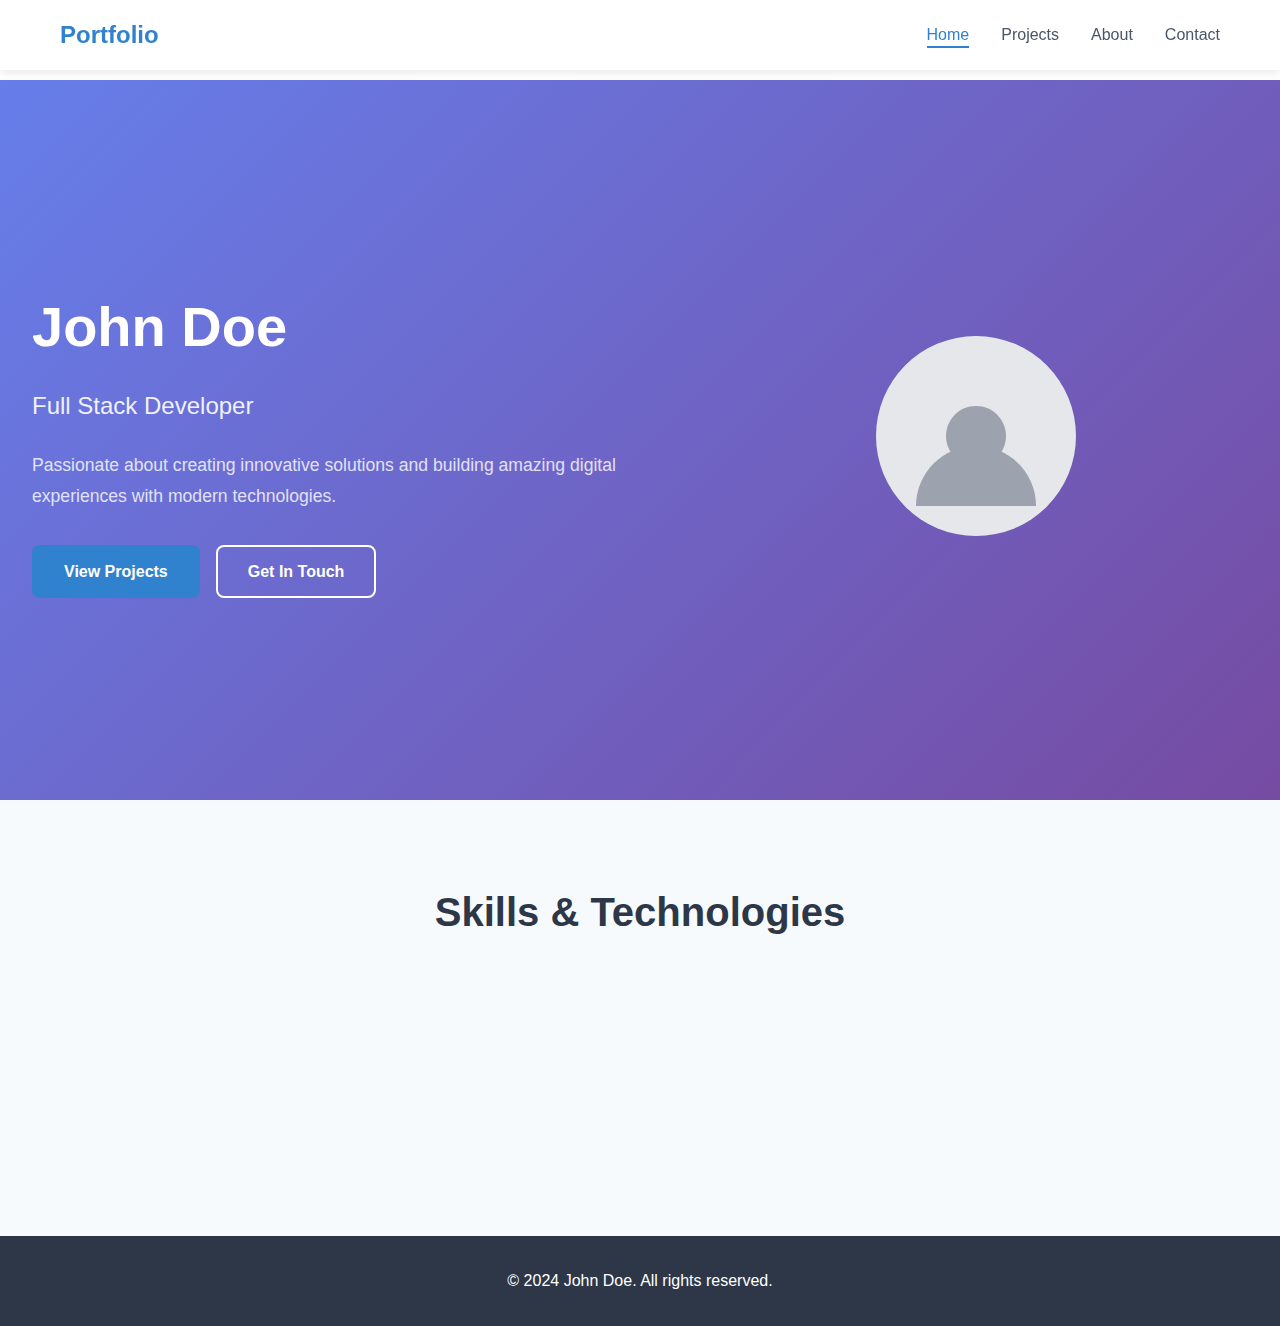
<file: index.html>
<!DOCTYPE html>
<html lang="en">
<head>
    <meta charset="UTF-8">
    <meta name="viewport" content="width=device-width, initial-scale=1.0">
    <title>Portfolio - Home</title>
    <link rel="stylesheet" href="styles.css">
</head>
<body>
    <nav class="navbar">
        <div class="nav-container">
            <div class="nav-logo">
                <h2>Portfolio</h2>
            </div>
            <ul class="nav-menu">
                <li class="nav-item">
                    <a href="index.html" class="nav-link active">Home</a>
                </li>
                <li class="nav-item">
                    <a href="projects.html" class="nav-link">Projects</a>
                </li>
                <li class="nav-item">
                    <a href="about.html" class="nav-link">About</a>
                </li>
                <li class="nav-item">
                    <a href="contact.html" class="nav-link">Contact</a>
                </li>
            </ul>
            <div class="hamburger">
                <span class="bar"></span>
                <span class="bar"></span>
                <span class="bar"></span>
            </div>
        </div>
    </nav>

    <main class="main-content">
        <section class="hero">
            <div class="hero-content">
                <h1 class="hero-title">John Doe</h1>
                <p class="hero-subtitle">Full Stack Developer</p>
                <p class="hero-description">
                    Passionate about creating innovative solutions and building 
                    amazing digital experiences with modern technologies.
                </p>
                <div class="hero-buttons">
                    <a href="projects.html" class="btn-primary">View Projects</a>
                    <a href="contact.html" class="btn-secondary">Get In Touch</a>
                </div>
            </div>
            <div class="hero-image">
                <div class="image-placeholder">
                    <svg width="300" height="300" viewBox="0 0 300 300" fill="none">
                        <circle cx="150" cy="150" r="100" fill="#e5e7eb"/>
                        <path d="M150 120c-16.569 0-30 13.431-30 30s13.431 30 30 30 30-13.431 30-30-13.431-30-30-30z" fill="#9ca3af"/>
                        <path d="M90 220c0-33.137 26.863-60 60-60s60 26.863 60 60" fill="#9ca3af"/>
                    </svg>
                </div>
            </div>
        </section>

        <section class="skills">
            <div class="container">
                <h2 class="section-title">Skills & Technologies</h2>
                <div class="skills-grid">
                    <div class="skill-card">
                        <h3>Frontend</h3>
                        <p>HTML, CSS, JavaScript, React, Vue.js</p>
                    </div>
                    <div class="skill-card">
                        <h3>Backend</h3>
                        <p>Node.js, Python, Express, Django</p>
                    </div>
                    <div class="skill-card">
                        <h3>Database</h3>
                        <p>MongoDB, PostgreSQL, MySQL</p>
                    </div>
                    <div class="skill-card">
                        <h3>Tools</h3>
                        <p>Git, Docker, AWS, Figma</p>
                    </div>
                </div>
            </div>
        </section>
    </main>

    <footer class="footer">
        <div class="container">
            <p>&copy; 2024 John Doe. All rights reserved.</p>
        </div>
    </footer>

    <script src="script.js"></script>
</body>
</html>
</file>
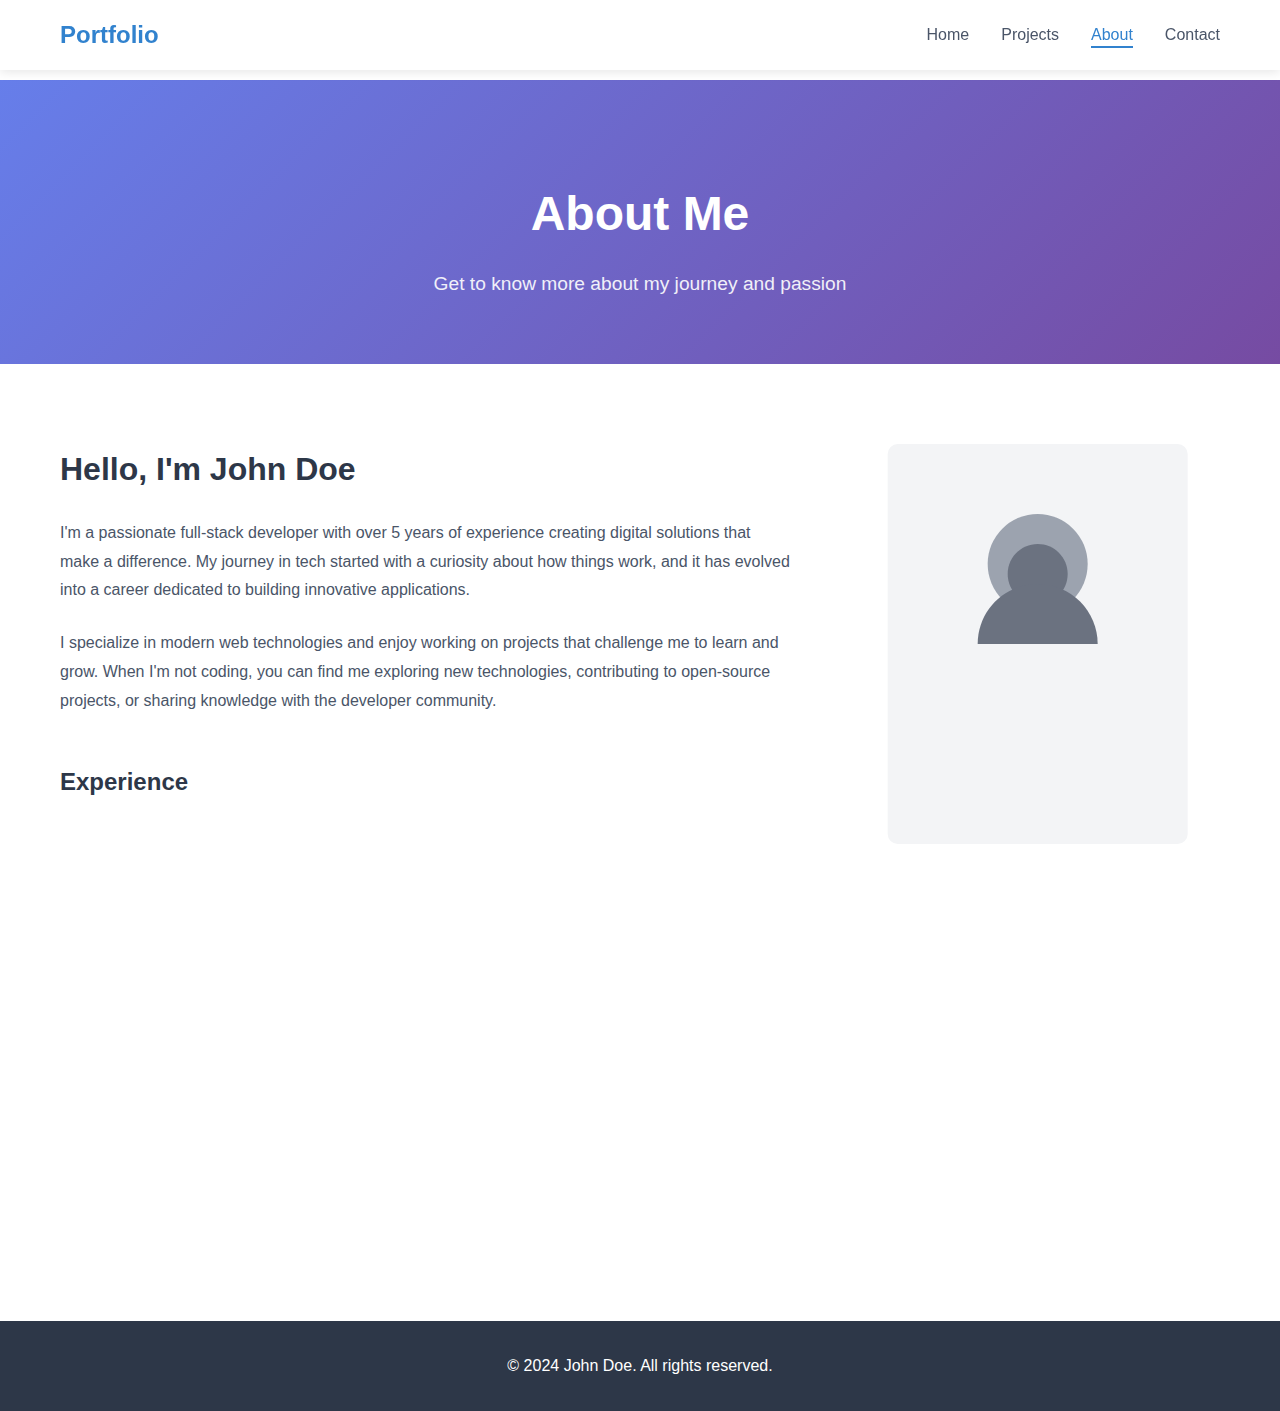
<file: about.html>
<!DOCTYPE html>
<html lang="en">
<head>
    <meta charset="UTF-8">
    <meta name="viewport" content="width=device-width, initial-scale=1.0">
    <title>Portfolio - About</title>
    <link rel="stylesheet" href="styles.css">
</head>
<body>
    <nav class="navbar">
        <div class="nav-container">
            <div class="nav-logo">
                <h2>Portfolio</h2>
            </div>
            <ul class="nav-menu">
                <li class="nav-item">
                    <a href="index.html" class="nav-link">Home</a>
                </li>
                <li class="nav-item">
                    <a href="projects.html" class="nav-link">Projects</a>
                </li>
                <li class="nav-item">
                    <a href="about.html" class="nav-link active">About</a>
                </li>
                <li class="nav-item">
                    <a href="contact.html" class="nav-link">Contact</a>
                </li>
            </ul>
            <div class="hamburger">
                <span class="bar"></span>
                <span class="bar"></span>
                <span class="bar"></span>
            </div>
        </div>
    </nav>

    <main class="main-content">
        <section class="page-header">
            <div class="container">
                <h1 class="page-title">About Me</h1>
                <p class="page-subtitle">Get to know more about my journey and passion</p>
            </div>
        </section>

        <section class="about-content">
            <div class="container">
                <div class="about-grid">
                    <div class="about-text">
                        <h2>Hello, I'm John Doe</h2>
                        <p>
                            I'm a passionate full-stack developer with over 5 years of experience
                            creating digital solutions that make a difference. My journey in tech
                            started with a curiosity about how things work, and it has evolved
                            into a career dedicated to building innovative applications.
                        </p>
                        <p>
                            I specialize in modern web technologies and enjoy working on projects
                            that challenge me to learn and grow. When I'm not coding, you can
                            find me exploring new technologies, contributing to open-source
                            projects, or sharing knowledge with the developer community.
                        </p>
                        
                        <div class="experience">
                            <h3>Experience</h3>
                            <div class="experience-item">
                                <h4>Senior Full Stack Developer</h4>
                                <p class="company">Tech Solutions Inc. (2021 - Present)</p>
                                <p>Lead development of enterprise applications using React, Node.js, and cloud technologies.</p>
                            </div>
                            <div class="experience-item">
                                <h4>Frontend Developer</h4>
                                <p class="company">Digital Agency Co. (2019 - 2021)</p>
                                <p>Developed responsive web applications and collaborated with design teams.</p>
                            </div>
                        </div>
                    </div>
                    
                    <div class="about-image">
                        <div class="image-placeholder">
                            <svg width="100%" height="400" viewBox="0 0 300 400" fill="none">
                                <rect width="300" height="400" rx="10" fill="#f3f4f6"/>
                                <circle cx="150" cy="120" r="50" fill="#9ca3af"/>
                                <path d="M150 100c-16.569 0-30 13.431-30 30s13.431 30 30 30 30-13.431 30-30-13.431-30-30-30z" fill="#6b7280"/>
                                <path d="M90 200c0-33.137 26.863-60 60-60s60 26.863 60 60" fill="#6b7280"/>
                            </svg>
                        </div>
                    </div>
                </div>
            </div>
        </section>
    </main>

    <footer class="footer">
        <div class="container">
            <p>&copy; 2024 John Doe. All rights reserved.</p>
        </div>
    </footer>

    <script src="script.js"></script>
</body>
</html>
</file>
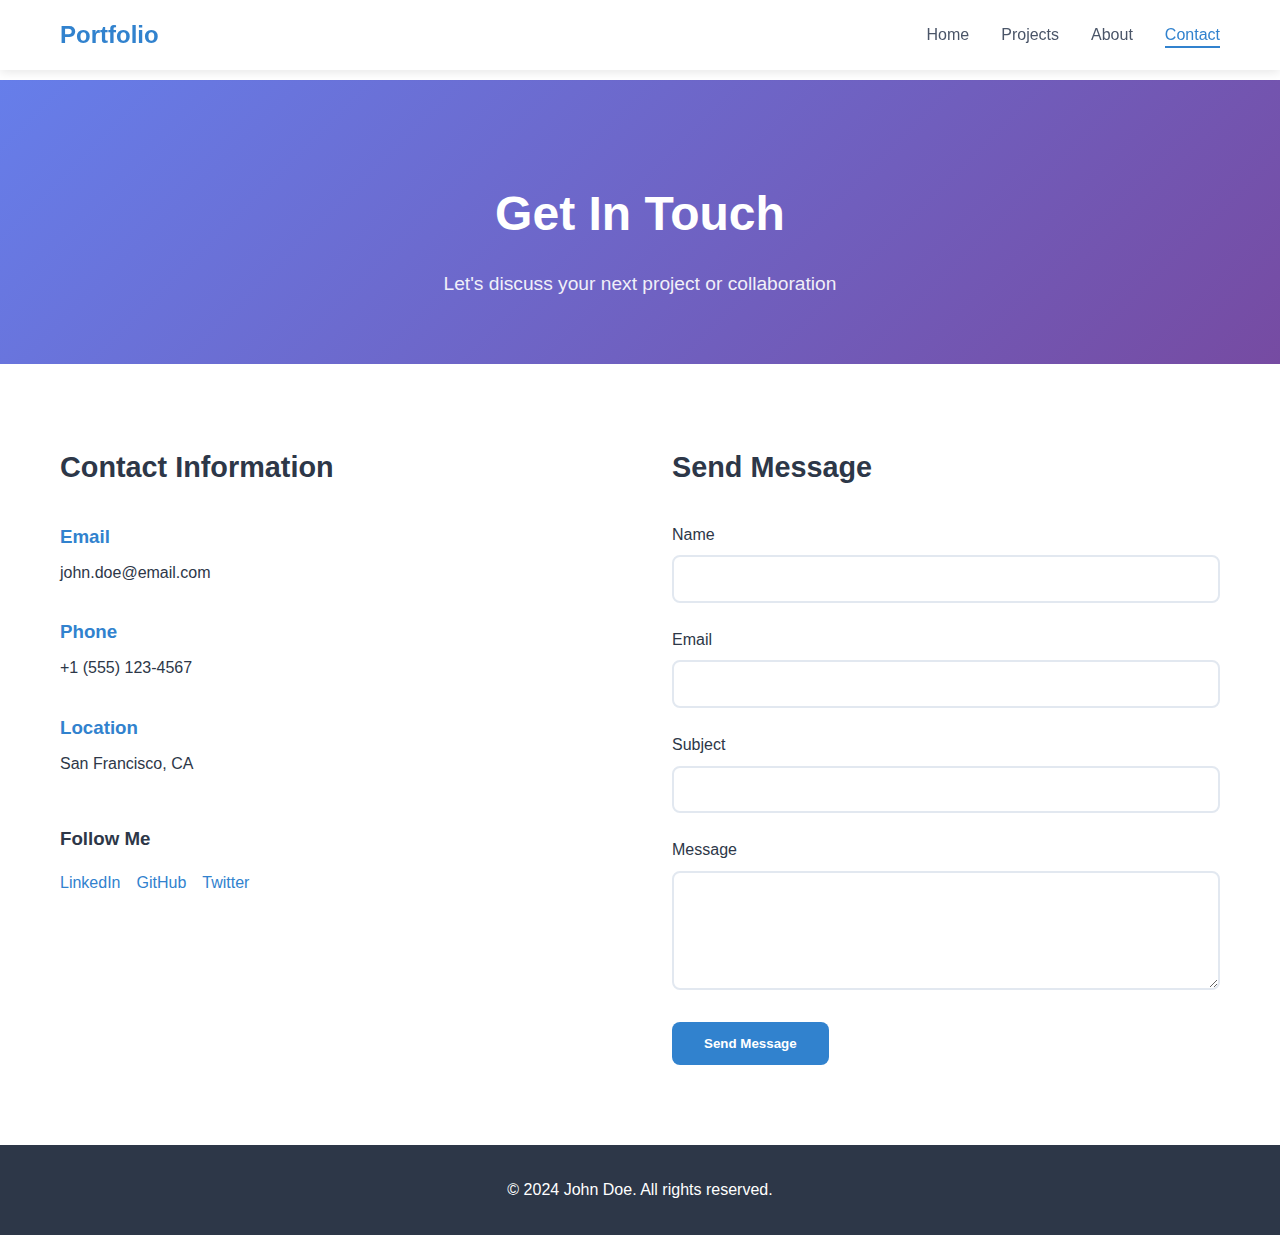
<file: contact.html>
<!DOCTYPE html>
<html lang="en">
<head>
    <meta charset="UTF-8">
    <meta name="viewport" content="width=device-width, initial-scale=1.0">
    <title>Portfolio - Contact</title>
    <link rel="stylesheet" href="styles.css">
</head>
<body>
    <nav class="navbar">
        <div class="nav-container">
            <div class="nav-logo">
                <h2>Portfolio</h2>
            </div>
            <ul class="nav-menu">
                <li class="nav-item">
                    <a href="index.html" class="nav-link">Home</a>
                </li>
                <li class="nav-item">
                    <a href="projects.html" class="nav-link">Projects</a>
                </li>
                <li class="nav-item">
                    <a href="about.html" class="nav-link">About</a>
                </li>
                <li class="nav-item">
                    <a href="contact.html" class="nav-link active">Contact</a>
                </li>
            </ul>
            <div class="hamburger">
                <span class="bar"></span>
                <span class="bar"></span>
                <span class="bar"></span>
            </div>
        </div>
    </nav>

    <main class="main-content">
        <section class="page-header">
            <div class="container">
                <h1 class="page-title">Get In Touch</h1>
                <p class="page-subtitle">Let's discuss your next project or collaboration</p>
            </div>
        </section>

        <section class="contact-content">
            <div class="container">
                <div class="contact-grid">
                    <div class="contact-info">
                        <h2>Contact Information</h2>
                        <div class="contact-item">
                            <h3>Email</h3>
                            <p>john.doe@email.com</p>
                        </div>
                        <div class="contact-item">
                            <h3>Phone</h3>
                            <p>+1 (555) 123-4567</p>
                        </div>
                        <div class="contact-item">
                            <h3>Location</h3>
                            <p>San Francisco, CA</p>
                        </div>
                        <div class="social-links">
                            <h3>Follow Me</h3>
                            <div class="social-icons">
                                <a href="#" class="social-link">LinkedIn</a>
                                <a href="#" class="social-link">GitHub</a>
                                <a href="#" class="social-link">Twitter</a>
                            </div>
                        </div>
                    </div>
                    
                    <div class="contact-form">
                        <h2>Send Message</h2>
                        <form id="contactForm">
                            <div class="form-group">
                                <label for="name">Name</label>
                                <input type="text" id="name" name="name" required>
                            </div>
                            <div class="form-group">
                                <label for="email">Email</label>
                                <input type="email" id="email" name="email" required>
                            </div>
                            <div class="form-group">
                                <label for="subject">Subject</label>
                                <input type="text" id="subject" name="subject" required>
                            </div>
                            <div class="form-group">
                                <label for="message">Message</label>
                                <textarea id="message" name="message" rows="5" required></textarea>
                            </div>
                            <button type="submit" class="btn-primary">Send Message</button>
                        </form>
                    </div>
                </div>
            </div>
        </section>
    </main>

    <footer class="footer">
        <div class="container">
            <p>&copy; 2024 John Doe. All rights reserved.</p>
        </div>
    </footer>

    <script src="script.js"></script>
</body>
</html>
</file>
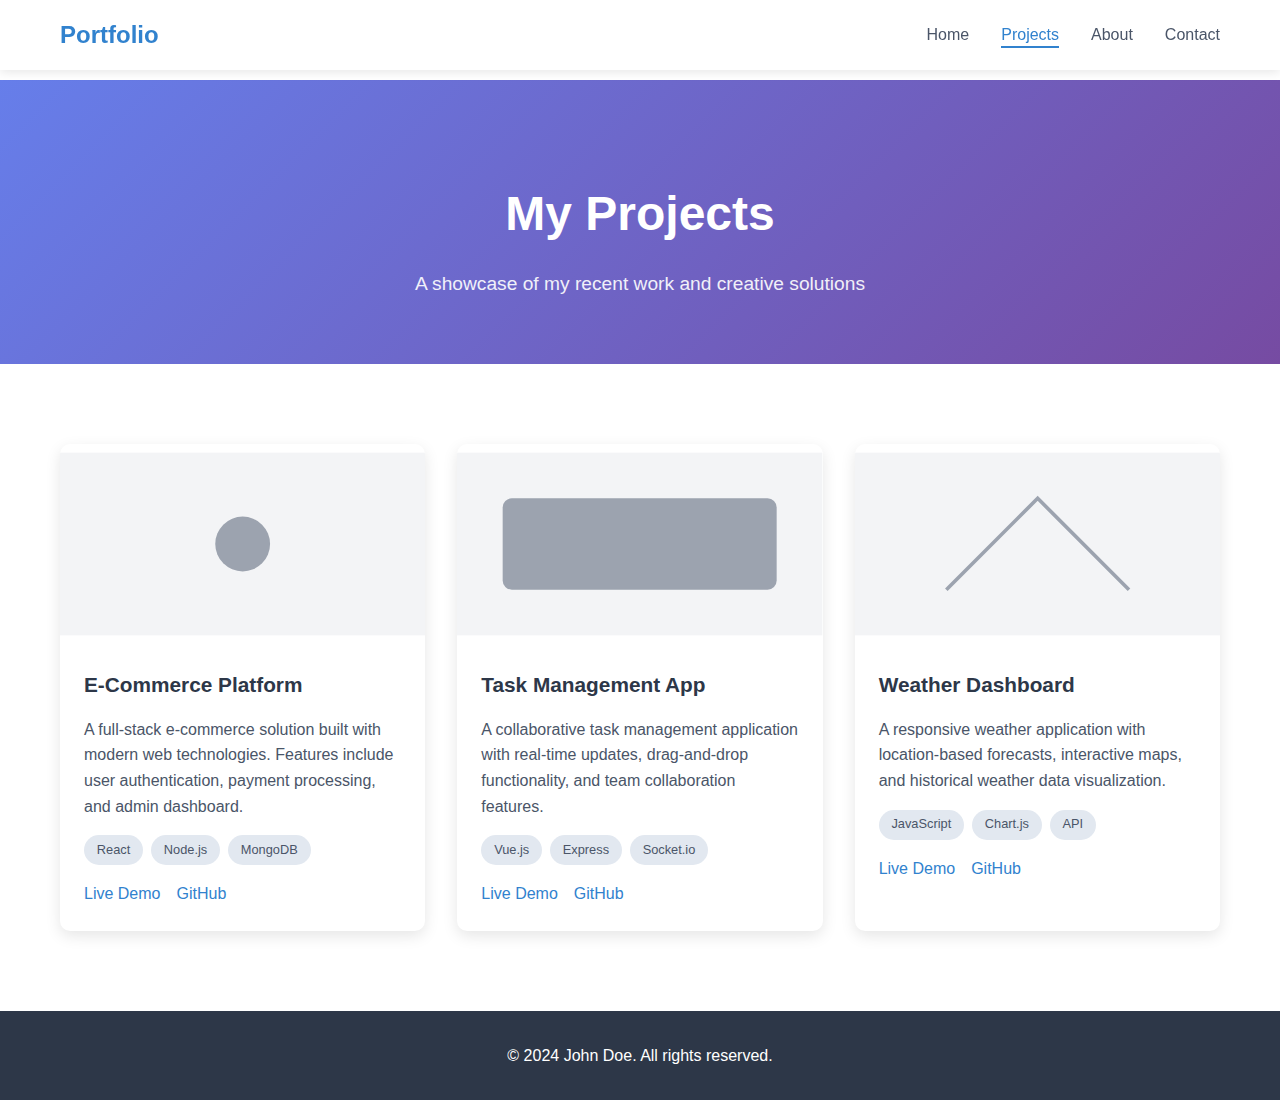
<file: projects.html>
<!DOCTYPE html>
<html lang="en">
<head>
    <meta charset="UTF-8">
    <meta name="viewport" content="width=device-width, initial-scale=1.0">
    <title>Portfolio - Projects</title>
    <link rel="stylesheet" href="styles.css">
</head>
<body>
    <nav class="navbar">
        <div class="nav-container">
            <div class="nav-logo">
                <h2>Portfolio</h2>
            </div>
            <ul class="nav-menu">
                <li class="nav-item">
                    <a href="index.html" class="nav-link">Home</a>
                </li>
                <li class="nav-item">
                    <a href="projects.html" class="nav-link active">Projects</a>
                </li>
                <li class="nav-item">
                    <a href="about.html" class="nav-link">About</a>
                </li>
                <li class="nav-item">
                    <a href="contact.html" class="nav-link">Contact</a>
                </li>
            </ul>
            <div class="hamburger">
                <span class="bar"></span>
                <span class="bar"></span>
                <span class="bar"></span>
            </div>
        </div>
    </nav>

    <main class="main-content">
        <section class="page-header">
            <div class="container">
                <h1 class="page-title">My Projects</h1>
                <p class="page-subtitle">A showcase of my recent work and creative solutions</p>
            </div>
        </section>

        <section class="projects">
            <div class="container">
                <div class="projects-grid">
                    <div class="project-card">
                        <div class="project-image">
                            <div class="image-placeholder">
                                <svg width="100%" height="200" viewBox="0 0 400 200" fill="none">
                                    <rect width="400" height="200" fill="#f3f4f6"/>
                                    <circle cx="200" cy="100" r="30" fill="#9ca3af"/>
                                </svg>
                            </div>
                        </div>
                        <div class="project-content">
                            <h3 class="project-title">E-Commerce Platform</h3>
                            <p class="project-description">
                                A full-stack e-commerce solution built with modern web technologies.
                                Features include user authentication, payment processing, and admin dashboard.
                            </p>
                            <div class="project-tech">
                                <span class="tech-tag">React</span>
                                <span class="tech-tag">Node.js</span>
                                <span class="tech-tag">MongoDB</span>
                            </div>
                            <div class="project-links">
                                <a href="#" class="project-link">Live Demo</a>
                                <a href="#" class="project-link">GitHub</a>
                            </div>
                        </div>
                    </div>

                    <div class="project-card">
                        <div class="project-image">
                            <div class="image-placeholder">
                                <svg width="100%" height="200" viewBox="0 0 400 200" fill="none">
                                    <rect width="400" height="200" fill="#f3f4f6"/>
                                    <rect x="50" y="50" width="300" height="100" rx="10" fill="#9ca3af"/>
                                </svg>
                            </div>
                        </div>
                        <div class="project-content">
                            <h3 class="project-title">Task Management App</h3>
                            <p class="project-description">
                                A collaborative task management application with real-time updates,
                                drag-and-drop functionality, and team collaboration features.
                            </p>
                            <div class="project-tech">
                                <span class="tech-tag">Vue.js</span>
                                <span class="tech-tag">Express</span>
                                <span class="tech-tag">Socket.io</span>
                            </div>
                            <div class="project-links">
                                <a href="#" class="project-link">Live Demo</a>
                                <a href="#" class="project-link">GitHub</a>
                            </div>
                        </div>
                    </div>

                    <div class="project-card">
                        <div class="project-image">
                            <div class="image-placeholder">
                                <svg width="100%" height="200" viewBox="0 0 400 200" fill="none">
                                    <rect width="400" height="200" fill="#f3f4f6"/>
                                    <path d="M100 150 L200 50 L300 150" stroke="#9ca3af" stroke-width="4" fill="none"/>
                                </svg>
                            </div>
                        </div>
                        <div class="project-content">
                            <h3 class="project-title">Weather Dashboard</h3>
                            <p class="project-description">
                                A responsive weather application with location-based forecasts,
                                interactive maps, and historical weather data visualization.
                            </p>
                            <div class="project-tech">
                                <span class="tech-tag">JavaScript</span>
                                <span class="tech-tag">Chart.js</span>
                                <span class="tech-tag">API</span>
                            </div>
                            <div class="project-links">
                                <a href="#" class="project-link">Live Demo</a>
                                <a href="#" class="project-link">GitHub</a>
                            </div>
                        </div>
                    </div>
                </div>
            </div>
        </section>
    </main>

    <footer class="footer">
        <div class="container">
            <p>&copy; 2024 John Doe. All rights reserved.</p>
        </div>
    </footer>

    <script src="script.js"></script>
</body>
</html>
</file>
<file: styles.css>
* {
    margin: 0;
    padding: 0;
    box-sizing: border-box;
}

body {
    font-family: 'Segoe UI', Tahoma, Geneva, Verdana, sans-serif;
    line-height: 1.6;
    color: #2d3748;
    background-color: #ffffff;
}

.container {
    max-width: 1200px;
    margin: 0 auto;
    padding: 0 20px;
}

/* Navigation */
.navbar {
    background: #ffffff;
    box-shadow: 0 2px 10px rgba(0, 0, 0, 0.1);
    position: fixed;
    top: 0;
    width: 100%;
    z-index: 1000;
    transition: all 0.3s ease;
}

.nav-container {
    max-width: 1200px;
    margin: 0 auto;
    padding: 1rem 20px;
    display: flex;
    justify-content: space-between;
    align-items: center;
}

.nav-logo h2 {
    color: #3182ce;
    font-size: 1.5rem;
    font-weight: 700;
}

.nav-menu {
    display: flex;
    list-style: none;
    gap: 2rem;
}

.nav-link {
    text-decoration: none;
    color: #4a5568;
    font-weight: 500;
    transition: color 0.3s ease;
    position: relative;
}

.nav-link:hover,
.nav-link.active {
    color: #3182ce;
}

.nav-link.active::after {
    content: '';
    position: absolute;
    bottom: -5px;
    left: 0;
    width: 100%;
    height: 2px;
    background: #3182ce;
}

.hamburger {
    display: none;
    flex-direction: column;
    cursor: pointer;
}

.bar {
    width: 25px;
    height: 3px;
    background: #4a5568;
    margin: 3px 0;
    transition: 0.3s;
}

/* Main Content */
.main-content {
    margin-top: 80px;
    min-height: calc(100vh - 80px);
}

/* Hero Section */
.hero {
    display: flex;
    align-items: center;
    min-height: 80vh;
    padding: 2rem 0;
    background: linear-gradient(135deg, #667eea 0%, #764ba2 100%);
    color: white;
}

.hero-content {
    flex: 1;
    padding: 0 2rem;
}

.hero-title {
    font-size: 3.5rem;
    font-weight: 700;
    margin-bottom: 1rem;
    animation: fadeInUp 1s ease;
}

.hero-subtitle {
    font-size: 1.5rem;
    margin-bottom: 1.5rem;
    opacity: 0.9;
    animation: fadeInUp 1s ease 0.2s both;
}

.hero-description {
    font-size: 1.1rem;
    margin-bottom: 2rem;
    opacity: 0.8;
    line-height: 1.8;
    animation: fadeInUp 1s ease 0.4s both;
}

.hero-buttons {
    display: flex;
    gap: 1rem;
    animation: fadeInUp 1s ease 0.6s both;
}

.hero-image {
    flex: 1;
    display: flex;
    justify-content: center;
    align-items: center;
    animation: fadeInUp 1s ease 0.8s both;
}

.image-placeholder {
    animation: float 3s ease-in-out infinite;
}

/* Buttons */
.btn-primary, .btn-secondary {
    padding: 12px 30px;
    border-radius: 8px;
    text-decoration: none;
    font-weight: 600;
    transition: all 0.3s ease;
    display: inline-block;
    border: 2px solid transparent;
}

.btn-primary {
    background: #3182ce;
    color: white;
}

.btn-primary:hover {
    background: #2c5aa0;
    transform: translateY(-2px);
    box-shadow: 0 5px 15px rgba(49, 130, 206, 0.4);
}

.btn-secondary {
    background: transparent;
    color: white;
    border-color: white;
}

.btn-secondary:hover {
    background: white;
    color: #3182ce;
    transform: translateY(-2px);
}

/* Skills Section */
.skills {
    padding: 5rem 0;
    background: #f7fafc;
}

.section-title {
    text-align: center;
    font-size: 2.5rem;
    margin-bottom: 3rem;
    color: #2d3748;
}

.skills-grid {
    display: grid;
    grid-template-columns: repeat(auto-fit, minmax(250px, 1fr));
    gap: 2rem;
}

.skill-card {
    background: white;
    padding: 2rem;
    border-radius: 10px;
    box-shadow: 0 5px 15px rgba(0, 0, 0, 0.1);
    transition: transform 0.3s ease;
}

.skill-card:hover {
    transform: translateY(-5px);
}

.skill-card h3 {
    color: #3182ce;
    margin-bottom: 1rem;
    font-size: 1.3rem;
}

/* Page Header */
.page-header {
    background: linear-gradient(135deg, #667eea 0%, #764ba2 100%);
    color: white;
    padding: 6rem 0 4rem;
    text-align: center;
}

.page-title {
    font-size: 3rem;
    margin-bottom: 1rem;
    animation: fadeInUp 1s ease;
}

.page-subtitle {
    font-size: 1.2rem;
    opacity: 0.9;
    animation: fadeInUp 1s ease 0.2s both;
}

/* Projects */
.projects {
    padding: 5rem 0;
}

.projects-grid {
    display: grid;
    grid-template-columns: repeat(auto-fit, minmax(350px, 1fr));
    gap: 2rem;
}

.project-card {
    background: white;
    border-radius: 10px;
    overflow: hidden;
    box-shadow: 0 5px 15px rgba(0, 0, 0, 0.1);
    transition: transform 0.3s ease;
}

.project-card:hover {
    transform: translateY(-5px);
}

.project-image {
    height: 200px;
    overflow: hidden;
}

.project-content {
    padding: 1.5rem;
}

.project-title {
    color: #2d3748;
    margin-bottom: 1rem;
    font-size: 1.3rem;
}

.project-description {
    color: #4a5568;
    margin-bottom: 1rem;
    line-height: 1.6;
}

.project-tech {
    display: flex;
    flex-wrap: wrap;
    gap: 0.5rem;
    margin-bottom: 1rem;
}

.tech-tag {
    background: #e2e8f0;
    color: #4a5568;
    padding: 0.3rem 0.8rem;
    border-radius: 20px;
    font-size: 0.8rem;
    font-weight: 500;
}

.project-links {
    display: flex;
    gap: 1rem;
}

.project-link {
    color: #3182ce;
    text-decoration: none;
    font-weight: 500;
    transition: color 0.3s ease;
}

.project-link:hover {
    color: #2c5aa0;
}

/* About */
.about-content {
    padding: 5rem 0;
}

.about-grid {
    display: grid;
    grid-template-columns: 2fr 1fr;
    gap: 4rem;
    align-items: start;
}

.about-text h2 {
    color: #2d3748;
    margin-bottom: 1.5rem;
    font-size: 2rem;
}

.about-text p {
    margin-bottom: 1.5rem;
    line-height: 1.8;
    color: #4a5568;
}

.experience {
    margin-top: 3rem;
}

.experience h3 {
    color: #2d3748;
    margin-bottom: 2rem;
    font-size: 1.5rem;
}

.experience-item {
    margin-bottom: 2rem;
    padding-bottom: 2rem;
    border-bottom: 1px solid #e2e8f0;
}

.experience-item:last-child {
    border-bottom: none;
}

.experience-item h4 {
    color: #3182ce;
    margin-bottom: 0.5rem;
}

.company {
    color: #4a5568;
    font-weight: 600;
    margin-bottom: 0.5rem;
}

/* Contact */
.contact-content {
    padding: 5rem 0;
}

.contact-grid {
    display: grid;
    grid-template-columns: 1fr 1fr;
    gap: 4rem;
}

.contact-info h2,
.contact-form h2 {
    color: #2d3748;
    margin-bottom: 2rem;
    font-size: 1.8rem;
}

.contact-item {
    margin-bottom: 2rem;
}

.contact-item h3 {
    color: #3182ce;
    margin-bottom: 0.5rem;
}

.social-links {
    margin-top: 3rem;
}

.social-icons {
    display: flex;
    gap: 1rem;
    margin-top: 1rem;
}

.social-link {
    color: #3182ce;
    text-decoration: none;
    font-weight: 500;
    transition: color 0.3s ease;
}

.social-link:hover {
    color: #2c5aa0;
}

/* Form */
.form-group {
    margin-bottom: 1.5rem;
}

.form-group label {
    display: block;
    margin-bottom: 0.5rem;
    color: #2d3748;
    font-weight: 500;
}

.form-group input,
.form-group textarea {
    width: 100%;
    padding: 0.8rem;
    border: 2px solid #e2e8f0;
    border-radius: 8px;
    font-size: 1rem;
    transition: border-color 0.3s ease;
}

.form-group input:focus,
.form-group textarea:focus {
    outline: none;
    border-color: #3182ce;
}

/* Footer */
.footer {
    background: #2d3748;
    color: white;
    text-align: center;
    padding: 2rem 0;
}

/* Animations */
@keyframes fadeInUp {
    from {
        opacity: 0;
        transform: translateY(30px);
    }
    to {
        opacity: 1;
        transform: translateY(0);
    }
}

@keyframes float {
    0%, 100% {
        transform: translateY(0px);
    }
    50% {
        transform: translateY(-20px);
    }
}

/* Responsive Design */
@media (max-width: 768px) {
    .hamburger {
        display: flex;
    }
    
    .nav-menu {
        position: fixed;
        left: -100%;
        top: 70px;
        flex-direction: column;
        background: white;
        width: 100%;
        text-align: center;
        transition: 0.3s;
        box-shadow: 0 10px 27px rgba(0, 0, 0, 0.05);
        padding: 2rem 0;
    }
    
    .nav-menu.active {
        left: 0;
    }
    
    .hero {
        flex-direction: column;
        text-align: center;
        padding: 4rem 1rem;
    }
    
    .hero-title {
        font-size: 2.5rem;
    }
    
    .hero-buttons {
        flex-direction: column;
        align-items: center;
    }
    
    .about-grid,
    .contact-grid {
        grid-template-columns: 1fr;
        gap: 2rem;
    }
    
    .projects-grid {
        grid-template-columns: 1fr;
    }
    
    .skills-grid {
        grid-template-columns: 1fr;
    }
    
    .page-title {
        font-size: 2rem;
    }
}

@media (max-width: 480px) {
    .container {
        padding: 0 15px;
    }
    
    .hero-content {
        padding: 0 1rem;
    }
    
    .hero-title {
        font-size: 2rem;
    }
    
    .hero-subtitle {
        font-size: 1.2rem;
    }
    
    .btn-primary,
    .btn-secondary {
        width: 100%;
        text-align: center;
        margin-bottom: 1rem;
    }
}
</file>
